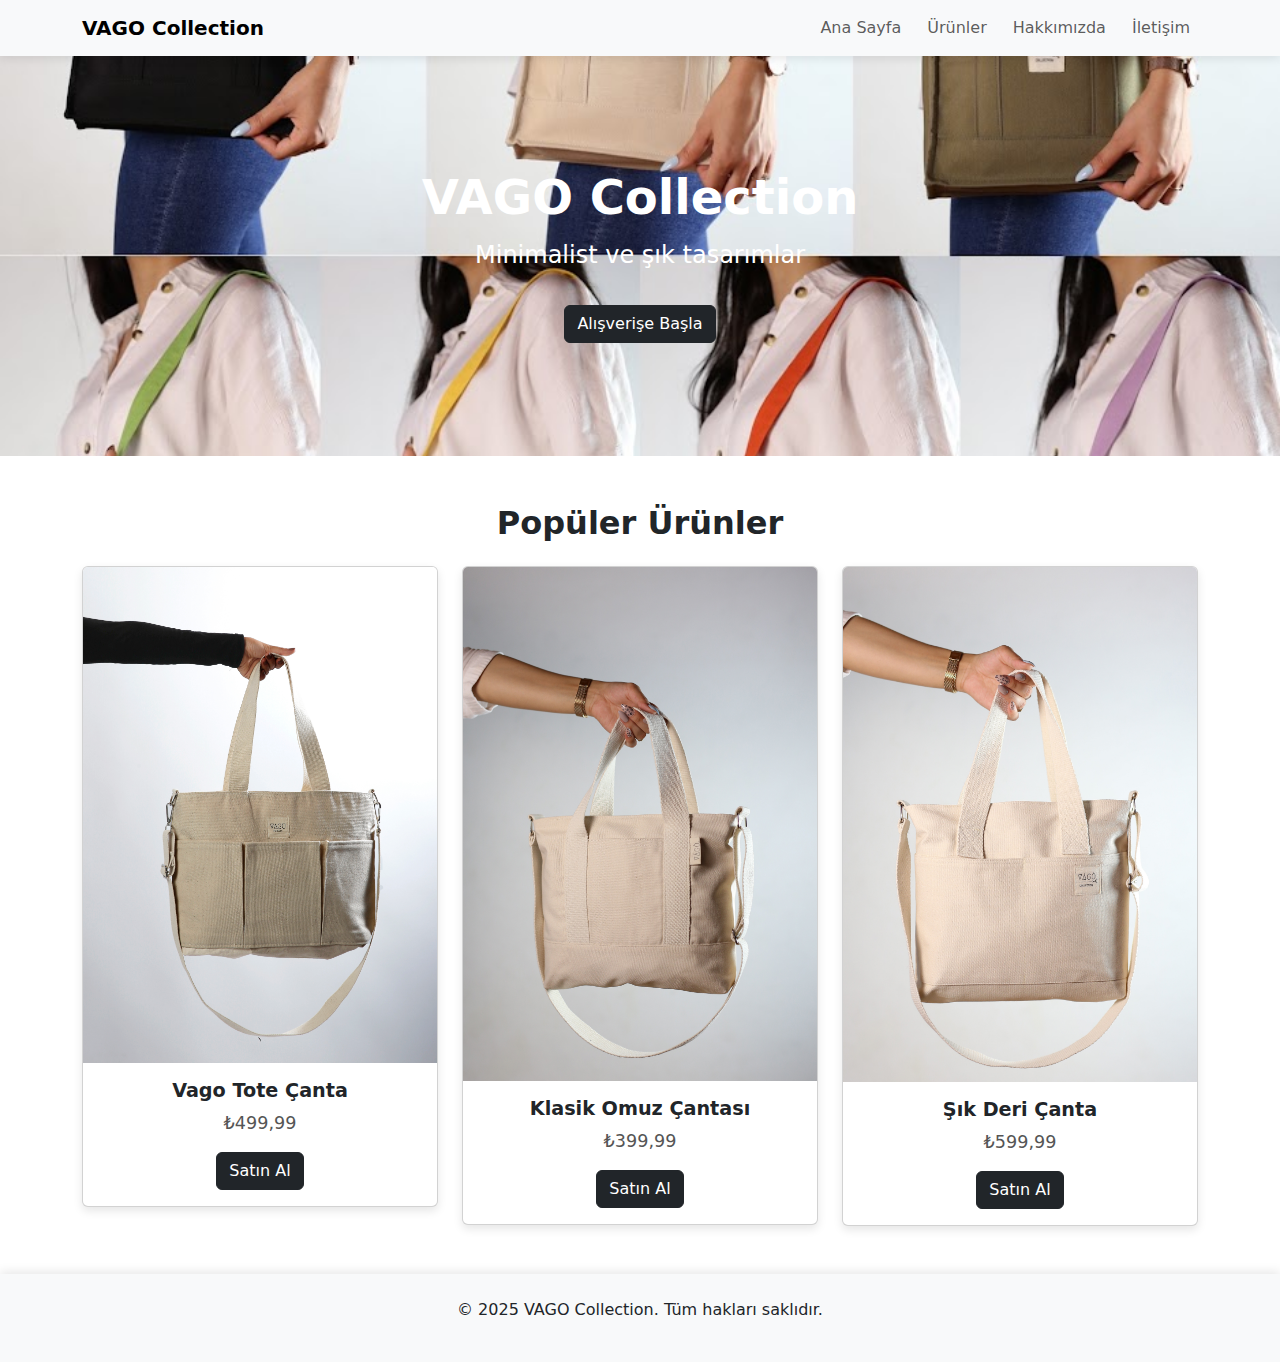
<file: E-Ticaret/wwwroot/Home2/index.html>
<!DOCTYPE html>
<html lang="tr">
<head>
    <meta charset="UTF-8">
    <meta name="viewport" content="width=device-width, initial-scale=1.0">
    <title>VAGO Collection</title>
    <link rel="stylesheet" href="css/styles.css">
    <link rel="stylesheet" href="https://cdn.jsdelivr.net/npm/bootstrap@5.3.0/dist/css/bootstrap.min.css">
</head>
<body>

    <!-- Navbar -->
    <nav class="navbar navbar-expand-lg navbar-light bg-light">
        <div class="container">
            <a class="navbar-brand" href="index.html">VAGO Collection</a>
            <button class="navbar-toggler" type="button" data-bs-toggle="collapse" data-bs-target="#navbarNav">
                <span class="navbar-toggler-icon"></span>
            </button>
            <div class="collapse navbar-collapse" id="navbarNav">
                <ul class="navbar-nav ms-auto">
                    <li class="nav-item"><a class="nav-link" href="index.html">Ana Sayfa</a></li>
                    <li class="nav-item"><a class="nav-link" href="products.html">Ürünler</a></li>
                    <li class="nav-item"><a class="nav-link" href="about.html">Hakkımızda</a></li>
                    <li class="nav-item"><a class="nav-link" href="contact.html">İletişim</a></li>
                </ul>
            </div>
        </div>
    </nav>

    <!-- Ana Banner -->
    <header class="banner">
        <div class="container text-center text-white">
            <h1>VAGO Collection</h1>
            <p>Minimalist ve şık tasarımlar</p>
            <a href="products.html" class="btn btn-dark mt-3">Alışverişe Başla</a>
        </div>
    </header>

    <!-- Ürünler -->
    <section class="products container mt-5">
        <h2 class="text-center mb-4">Popüler Ürünler</h2>
        <div class="row">
            <div class="col-md-4">
                <div class="card">
                    <img src="img/product-1.jpg" class="card-img-top" alt="Çanta 1">
                    <div class="card-body text-center">
                        <h5 class="card-title">Vago Tote Çanta</h5>
                        <p class="card-text">₺499,99</p>
                        <a href="products.html" class="btn btn-dark">Satın Al</a>
                    </div>
                </div>
            </div>
            <div class="col-md-4">
                <div class="card">
                    <img src="img/product-2.jpg" class="card-img-top" alt="Çanta 2">
                    <div class="card-body text-center">
                        <h5 class="card-title">Klasik Omuz Çantası</h5>
                        <p class="card-text">₺399,99</p>
                        <a href="products.html" class="btn btn-dark">Satın Al</a>
                    </div>
                </div>
            </div>
            <div class="col-md-4">
                <div class="card">
                    <img src="img/product-3.jpg" class="card-img-top" alt="Çanta 3">
                    <div class="card-body text-center">
                        <h5 class="card-title">Şık Deri Çanta</h5>
                        <p class="card-text">₺599,99</p>
                        <a href="products.html" class="btn btn-dark">Satın Al</a>
                    </div>
                </div>
            </div>
        </div>
    </section>

    <!-- Footer -->
    <footer class="text-center py-4 mt-5 bg-light">
        <p>&copy; 2025 VAGO Collection. Tüm hakları saklıdır.</p>
    </footer>

    <script src="https://cdn.jsdelivr.net/npm/bootstrap@5.3.0/dist/js/bootstrap.bundle.min.js"></script>
    <script src="js/script.js"></script>
</body>
</html>
</file>
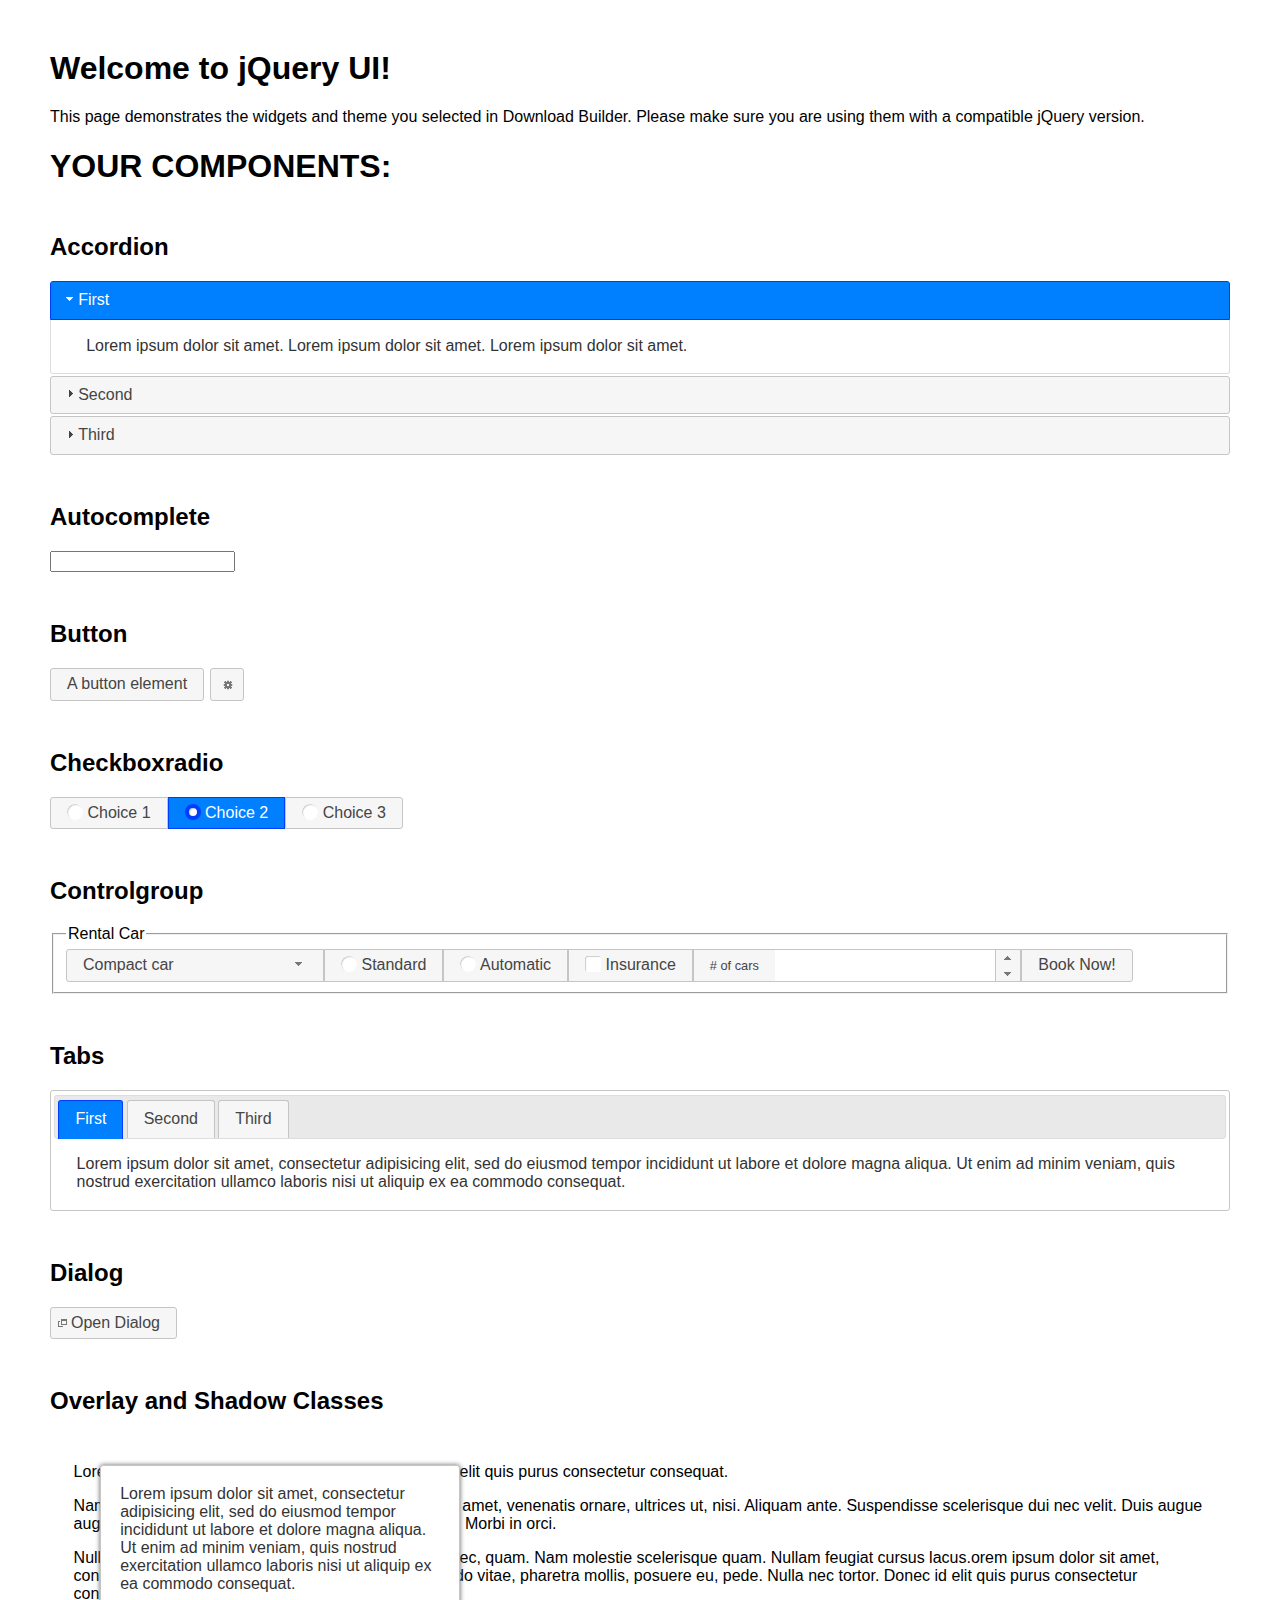
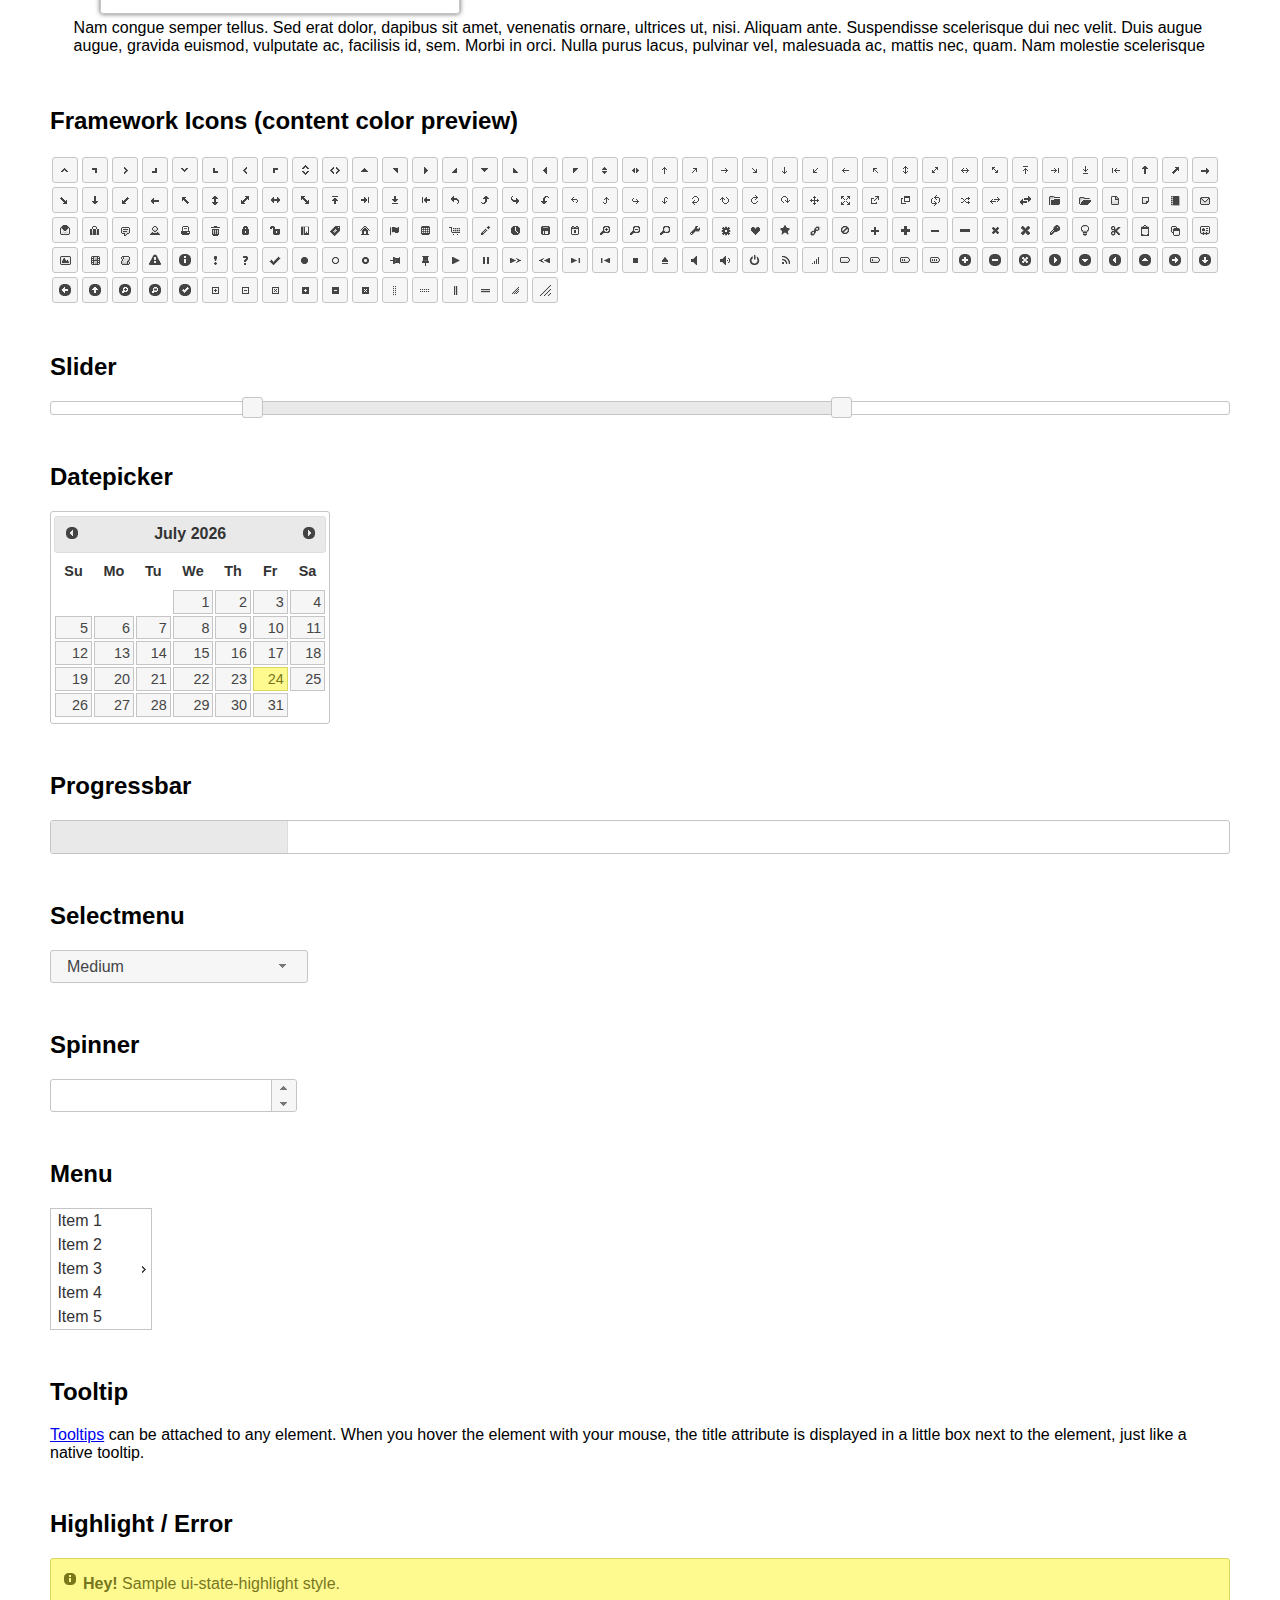
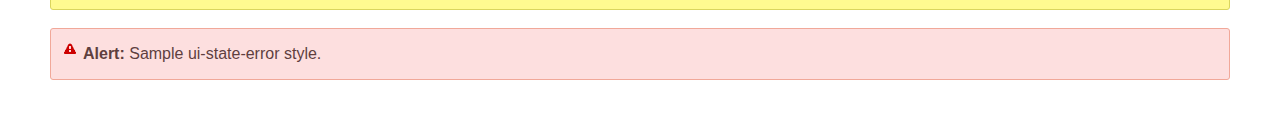
<file: E-Ticaret/wwwroot/Home/vendor/jqueryui/index.html>
<!doctype html>
<html lang="us">
<head>
	<meta charset="utf-8">
	<title>jQuery UI Example Page</title>
	<link href="jquery-ui.css" rel="stylesheet">
	<style>
	body{
		font-family: "Trebuchet MS", sans-serif;
		margin: 50px;
	}
	.demoHeaders {
		margin-top: 2em;
	}
	#dialog-link {
		padding: .4em 1em .4em 20px;
		text-decoration: none;
		position: relative;
	}
	#dialog-link span.ui-icon {
		margin: 0 5px 0 0;
		position: absolute;
		left: .2em;
		top: 50%;
		margin-top: -8px;
	}
	#icons {
		margin: 0;
		padding: 0;
	}
	#icons li {
		margin: 2px;
		position: relative;
		padding: 4px 0;
		cursor: pointer;
		float: left;
		list-style: none;
	}
	#icons span.ui-icon {
		float: left;
		margin: 0 4px;
	}
	.fakewindowcontain .ui-widget-overlay {
		position: absolute;
	}
	select {
		width: 200px;
	}
	</style>
</head>
<body>

<h1>Welcome to jQuery UI!</h1>

<div class="ui-widget">
	<p>This page demonstrates the widgets and theme you selected in Download Builder. Please make sure you are using them with a compatible jQuery version.</p>
</div>

<h1>YOUR COMPONENTS:</h1>


<!-- Accordion -->
<h2 class="demoHeaders">Accordion</h2>
<div id="accordion">
	<h3>First</h3>
	<div>Lorem ipsum dolor sit amet. Lorem ipsum dolor sit amet. Lorem ipsum dolor sit amet.</div>
	<h3>Second</h3>
	<div>Phasellus mattis tincidunt nibh.</div>
	<h3>Third</h3>
	<div>Nam dui erat, auctor a, dignissim quis.</div>
</div>



<!-- Autocomplete -->
<h2 class="demoHeaders">Autocomplete</h2>
<div>
	<input id="autocomplete" title="type &quot;a&quot;">
</div>



<!-- Button -->
<h2 class="demoHeaders">Button</h2>
<button id="button">A button element</button>
<button id="button-icon">An icon-only button</button>



<!-- Checkboxradio -->
<h2 class="demoHeaders">Checkboxradio</h2>
<form style="margin-top: 1em;">
	<div id="radioset">
		<input type="radio" id="radio1" name="radio"><label for="radio1">Choice 1</label>
		<input type="radio" id="radio2" name="radio" checked="checked"><label for="radio2">Choice 2</label>
		<input type="radio" id="radio3" name="radio"><label for="radio3">Choice 3</label>
	</div>
</form>



<!-- Controlgroup -->
<h2 class="demoHeaders">Controlgroup</h2>
<fieldset>
	<legend>Rental Car</legend>
	<div id="controlgroup">
		<select id="car-type">
			<option>Compact car</option>
			<option>Midsize car</option>
			<option>Full size car</option>
			<option>SUV</option>
			<option>Luxury</option>
			<option>Truck</option>
			<option>Van</option>
		</select>
		<label for="transmission-standard">Standard</label>
		<input type="radio" name="transmission" id="transmission-standard">
		<label for="transmission-automatic">Automatic</label>
		<input type="radio" name="transmission" id="transmission-automatic">
		<label for="insurance">Insurance</label>
		<input type="checkbox" name="insurance" id="insurance">
		<label for="horizontal-spinner" class="ui-controlgroup-label"># of cars</label>
		<input id="horizontal-spinner" class="ui-spinner-input">
		<button>Book Now!</button>
	</div>
</fieldset>



<!-- Tabs -->
<h2 class="demoHeaders">Tabs</h2>
<div id="tabs">
	<ul>
		<li><a href="#tabs-1">First</a></li>
		<li><a href="#tabs-2">Second</a></li>
		<li><a href="#tabs-3">Third</a></li>
	</ul>
	<div id="tabs-1">Lorem ipsum dolor sit amet, consectetur adipisicing elit, sed do eiusmod tempor incididunt ut labore et dolore magna aliqua. Ut enim ad minim veniam, quis nostrud exercitation ullamco laboris nisi ut aliquip ex ea commodo consequat.</div>
	<div id="tabs-2">Phasellus mattis tincidunt nibh. Cras orci urna, blandit id, pretium vel, aliquet ornare, felis. Maecenas scelerisque sem non nisl. Fusce sed lorem in enim dictum bibendum.</div>
	<div id="tabs-3">Nam dui erat, auctor a, dignissim quis, sollicitudin eu, felis. Pellentesque nisi urna, interdum eget, sagittis et, consequat vestibulum, lacus. Mauris porttitor ullamcorper augue.</div>
</div>



<h2 class="demoHeaders">Dialog</h2>
<p>
	<button id="dialog-link" class="ui-button ui-corner-all ui-widget">
		<span class="ui-icon ui-icon-newwin"></span>Open Dialog
	</button>
</p>

<h2 class="demoHeaders">Overlay and Shadow Classes</h2>
<div style="position: relative; width: 96%; height: 200px; padding:1% 2%; overflow:hidden;" class="fakewindowcontain">
	<p>Lorem ipsum dolor sit amet,  Nulla nec tortor. Donec id elit quis purus consectetur consequat. </p><p>Nam congue semper tellus. Sed erat dolor, dapibus sit amet, venenatis ornare, ultrices ut, nisi. Aliquam ante. Suspendisse scelerisque dui nec velit. Duis augue augue, gravida euismod, vulputate ac, facilisis id, sem. Morbi in orci. </p><p>Nulla purus lacus, pulvinar vel, malesuada ac, mattis nec, quam. Nam molestie scelerisque quam. Nullam feugiat cursus lacus.orem ipsum dolor sit amet, consectetur adipiscing elit. Donec libero risus, commodo vitae, pharetra mollis, posuere eu, pede. Nulla nec tortor. Donec id elit quis purus consectetur consequat. </p><p>Nam congue semper tellus. Sed erat dolor, dapibus sit amet, venenatis ornare, ultrices ut, nisi. Aliquam ante. Suspendisse scelerisque dui nec velit. Duis augue augue, gravida euismod, vulputate ac, facilisis id, sem. Morbi in orci. Nulla purus lacus, pulvinar vel, malesuada ac, mattis nec, quam. Nam molestie scelerisque quam. </p><p>Nullam feugiat cursus lacus.orem ipsum dolor sit amet, consectetur adipiscing elit. Donec libero risus, commodo vitae, pharetra mollis, posuere eu, pede. Nulla nec tortor. Donec id elit quis purus consectetur consequat. Nam congue semper tellus. Sed erat dolor, dapibus sit amet, venenatis ornare, ultrices ut, nisi. Aliquam ante. </p><p>Suspendisse scelerisque dui nec velit. Duis augue augue, gravida euismod, vulputate ac, facilisis id, sem. Morbi in orci. Nulla purus lacus, pulvinar vel, malesuada ac, mattis nec, quam. Nam molestie scelerisque quam. Nullam feugiat cursus lacus.orem ipsum dolor sit amet, consectetur adipiscing elit. Donec libero risus, commodo vitae, pharetra mollis, posuere eu, pede. Nulla nec tortor. Donec id elit quis purus consectetur consequat. Nam congue semper tellus. Sed erat dolor, dapibus sit amet, venenatis ornare, ultrices ut, nisi. </p>

	<!-- ui-dialog -->
	<div class="ui-widget-overlay ui-front"></div>
	<div style="position: absolute; width: 320px; left: 50px; top: 30px; padding: 1.2em" class="ui-widget ui-front ui-widget-content ui-corner-all ui-widget-shadow">
		Lorem ipsum dolor sit amet, consectetur adipisicing elit, sed do eiusmod tempor incididunt ut labore et dolore magna aliqua. Ut enim ad minim veniam, quis nostrud exercitation ullamco laboris nisi ut aliquip ex ea commodo consequat.
	</div>

</div>

<!-- ui-dialog -->
<div id="dialog" title="Dialog Title">
	<p>Lorem ipsum dolor sit amet, consectetur adipisicing elit, sed do eiusmod tempor incididunt ut labore et dolore magna aliqua. Ut enim ad minim veniam, quis nostrud exercitation ullamco laboris nisi ut aliquip ex ea commodo consequat.</p>
</div>



<h2 class="demoHeaders">Framework Icons (content color preview)</h2>
<ul id="icons" class="ui-widget ui-helper-clearfix">
	<li class="ui-state-default ui-corner-all" title=".ui-icon-caret-1-n"><span class="ui-icon ui-icon-caret-1-n"></span></li>
	<li class="ui-state-default ui-corner-all" title=".ui-icon-caret-1-ne"><span class="ui-icon ui-icon-caret-1-ne"></span></li>
	<li class="ui-state-default ui-corner-all" title=".ui-icon-caret-1-e"><span class="ui-icon ui-icon-caret-1-e"></span></li>
	<li class="ui-state-default ui-corner-all" title=".ui-icon-caret-1-se"><span class="ui-icon ui-icon-caret-1-se"></span></li>
	<li class="ui-state-default ui-corner-all" title=".ui-icon-caret-1-s"><span class="ui-icon ui-icon-caret-1-s"></span></li>
	<li class="ui-state-default ui-corner-all" title=".ui-icon-caret-1-sw"><span class="ui-icon ui-icon-caret-1-sw"></span></li>
	<li class="ui-state-default ui-corner-all" title=".ui-icon-caret-1-w"><span class="ui-icon ui-icon-caret-1-w"></span></li>
	<li class="ui-state-default ui-corner-all" title=".ui-icon-caret-1-nw"><span class="ui-icon ui-icon-caret-1-nw"></span></li>
	<li class="ui-state-default ui-corner-all" title=".ui-icon-caret-2-n-s"><span class="ui-icon ui-icon-caret-2-n-s"></span></li>
	<li class="ui-state-default ui-corner-all" title=".ui-icon-caret-2-e-w"><span class="ui-icon ui-icon-caret-2-e-w"></span></li>
	<li class="ui-state-default ui-corner-all" title=".ui-icon-triangle-1-n"><span class="ui-icon ui-icon-triangle-1-n"></span></li>
	<li class="ui-state-default ui-corner-all" title=".ui-icon-triangle-1-ne"><span class="ui-icon ui-icon-triangle-1-ne"></span></li>
	<li class="ui-state-default ui-corner-all" title=".ui-icon-triangle-1-e"><span class="ui-icon ui-icon-triangle-1-e"></span></li>
	<li class="ui-state-default ui-corner-all" title=".ui-icon-triangle-1-se"><span class="ui-icon ui-icon-triangle-1-se"></span></li>
	<li class="ui-state-default ui-corner-all" title=".ui-icon-triangle-1-s"><span class="ui-icon ui-icon-triangle-1-s"></span></li>
	<li class="ui-state-default ui-corner-all" title=".ui-icon-triangle-1-sw"><span class="ui-icon ui-icon-triangle-1-sw"></span></li>
	<li class="ui-state-default ui-corner-all" title=".ui-icon-triangle-1-w"><span class="ui-icon ui-icon-triangle-1-w"></span></li>
	<li class="ui-state-default ui-corner-all" title=".ui-icon-triangle-1-nw"><span class="ui-icon ui-icon-triangle-1-nw"></span></li>
	<li class="ui-state-default ui-corner-all" title=".ui-icon-triangle-2-n-s"><span class="ui-icon ui-icon-triangle-2-n-s"></span></li>
	<li class="ui-state-default ui-corner-all" title=".ui-icon-triangle-2-e-w"><span class="ui-icon ui-icon-triangle-2-e-w"></span></li>
	<li class="ui-state-default ui-corner-all" title=".ui-icon-arrow-1-n"><span class="ui-icon ui-icon-arrow-1-n"></span></li>
	<li class="ui-state-default ui-corner-all" title=".ui-icon-arrow-1-ne"><span class="ui-icon ui-icon-arrow-1-ne"></span></li>
	<li class="ui-state-default ui-corner-all" title=".ui-icon-arrow-1-e"><span class="ui-icon ui-icon-arrow-1-e"></span></li>
	<li class="ui-state-default ui-corner-all" title=".ui-icon-arrow-1-se"><span class="ui-icon ui-icon-arrow-1-se"></span></li>
	<li class="ui-state-default ui-corner-all" title=".ui-icon-arrow-1-s"><span class="ui-icon ui-icon-arrow-1-s"></span></li>
	<li class="ui-state-default ui-corner-all" title=".ui-icon-arrow-1-sw"><span class="ui-icon ui-icon-arrow-1-sw"></span></li>
	<li class="ui-state-default ui-corner-all" title=".ui-icon-arrow-1-w"><span class="ui-icon ui-icon-arrow-1-w"></span></li>
	<li class="ui-state-default ui-corner-all" title=".ui-icon-arrow-1-nw"><span class="ui-icon ui-icon-arrow-1-nw"></span></li>
	<li class="ui-state-default ui-corner-all" title=".ui-icon-arrow-2-n-s"><span class="ui-icon ui-icon-arrow-2-n-s"></span></li>
	<li class="ui-state-default ui-corner-all" title=".ui-icon-arrow-2-ne-sw"><span class="ui-icon ui-icon-arrow-2-ne-sw"></span></li>
	<li class="ui-state-default ui-corner-all" title=".ui-icon-arrow-2-e-w"><span class="ui-icon ui-icon-arrow-2-e-w"></span></li>
	<li class="ui-state-default ui-corner-all" title=".ui-icon-arrow-2-se-nw"><span class="ui-icon ui-icon-arrow-2-se-nw"></span></li>
	<li class="ui-state-default ui-corner-all" title=".ui-icon-arrowstop-1-n"><span class="ui-icon ui-icon-arrowstop-1-n"></span></li>
	<li class="ui-state-default ui-corner-all" title=".ui-icon-arrowstop-1-e"><span class="ui-icon ui-icon-arrowstop-1-e"></span></li>
	<li class="ui-state-default ui-corner-all" title=".ui-icon-arrowstop-1-s"><span class="ui-icon ui-icon-arrowstop-1-s"></span></li>
	<li class="ui-state-default ui-corner-all" title=".ui-icon-arrowstop-1-w"><span class="ui-icon ui-icon-arrowstop-1-w"></span></li>
	<li class="ui-state-default ui-corner-all" title=".ui-icon-arrowthick-1-n"><span class="ui-icon ui-icon-arrowthick-1-n"></span></li>
	<li class="ui-state-default ui-corner-all" title=".ui-icon-arrowthick-1-ne"><span class="ui-icon ui-icon-arrowthick-1-ne"></span></li>
	<li class="ui-state-default ui-corner-all" title=".ui-icon-arrowthick-1-e"><span class="ui-icon ui-icon-arrowthick-1-e"></span></li>
	<li class="ui-state-default ui-corner-all" title=".ui-icon-arrowthick-1-se"><span class="ui-icon ui-icon-arrowthick-1-se"></span></li>
	<li class="ui-state-default ui-corner-all" title=".ui-icon-arrowthick-1-s"><span class="ui-icon ui-icon-arrowthick-1-s"></span></li>
	<li class="ui-state-default ui-corner-all" title=".ui-icon-arrowthick-1-sw"><span class="ui-icon ui-icon-arrowthick-1-sw"></span></li>
	<li class="ui-state-default ui-corner-all" title=".ui-icon-arrowthick-1-w"><span class="ui-icon ui-icon-arrowthick-1-w"></span></li>
	<li class="ui-state-default ui-corner-all" title=".ui-icon-arrowthick-1-nw"><span class="ui-icon ui-icon-arrowthick-1-nw"></span></li>
	<li class="ui-state-default ui-corner-all" title=".ui-icon-arrowthick-2-n-s"><span class="ui-icon ui-icon-arrowthick-2-n-s"></span></li>
	<li class="ui-state-default ui-corner-all" title=".ui-icon-arrowthick-2-ne-sw"><span class="ui-icon ui-icon-arrowthick-2-ne-sw"></span></li>
	<li class="ui-state-default ui-corner-all" title=".ui-icon-arrowthick-2-e-w"><span class="ui-icon ui-icon-arrowthick-2-e-w"></span></li>
	<li class="ui-state-default ui-corner-all" title=".ui-icon-arrowthick-2-se-nw"><span class="ui-icon ui-icon-arrowthick-2-se-nw"></span></li>
	<li class="ui-state-default ui-corner-all" title=".ui-icon-arrowthickstop-1-n"><span class="ui-icon ui-icon-arrowthickstop-1-n"></span></li>
	<li class="ui-state-default ui-corner-all" title=".ui-icon-arrowthickstop-1-e"><span class="ui-icon ui-icon-arrowthickstop-1-e"></span></li>
	<li class="ui-state-default ui-corner-all" title=".ui-icon-arrowthickstop-1-s"><span class="ui-icon ui-icon-arrowthickstop-1-s"></span></li>
	<li class="ui-state-default ui-corner-all" title=".ui-icon-arrowthickstop-1-w"><span class="ui-icon ui-icon-arrowthickstop-1-w"></span></li>
	<li class="ui-state-default ui-corner-all" title=".ui-icon-arrowreturnthick-1-w"><span class="ui-icon ui-icon-arrowreturnthick-1-w"></span></li>
	<li class="ui-state-default ui-corner-all" title=".ui-icon-arrowreturnthick-1-n"><span class="ui-icon ui-icon-arrowreturnthick-1-n"></span></li>
	<li class="ui-state-default ui-corner-all" title=".ui-icon-arrowreturnthick-1-e"><span class="ui-icon ui-icon-arrowreturnthick-1-e"></span></li>
	<li class="ui-state-default ui-corner-all" title=".ui-icon-arrowreturnthick-1-s"><span class="ui-icon ui-icon-arrowreturnthick-1-s"></span></li>
	<li class="ui-state-default ui-corner-all" title=".ui-icon-arrowreturn-1-w"><span class="ui-icon ui-icon-arrowreturn-1-w"></span></li>
	<li class="ui-state-default ui-corner-all" title=".ui-icon-arrowreturn-1-n"><span class="ui-icon ui-icon-arrowreturn-1-n"></span></li>
	<li class="ui-state-default ui-corner-all" title=".ui-icon-arrowreturn-1-e"><span class="ui-icon ui-icon-arrowreturn-1-e"></span></li>
	<li class="ui-state-default ui-corner-all" title=".ui-icon-arrowreturn-1-s"><span class="ui-icon ui-icon-arrowreturn-1-s"></span></li>
	<li class="ui-state-default ui-corner-all" title=".ui-icon-arrowrefresh-1-w"><span class="ui-icon ui-icon-arrowrefresh-1-w"></span></li>
	<li class="ui-state-default ui-corner-all" title=".ui-icon-arrowrefresh-1-n"><span class="ui-icon ui-icon-arrowrefresh-1-n"></span></li>
	<li class="ui-state-default ui-corner-all" title=".ui-icon-arrowrefresh-1-e"><span class="ui-icon ui-icon-arrowrefresh-1-e"></span></li>
	<li class="ui-state-default ui-corner-all" title=".ui-icon-arrowrefresh-1-s"><span class="ui-icon ui-icon-arrowrefresh-1-s"></span></li>
	<li class="ui-state-default ui-corner-all" title=".ui-icon-arrow-4"><span class="ui-icon ui-icon-arrow-4"></span></li>
	<li class="ui-state-default ui-corner-all" title=".ui-icon-arrow-4-diag"><span class="ui-icon ui-icon-arrow-4-diag"></span></li>
	<li class="ui-state-default ui-corner-all" title=".ui-icon-extlink"><span class="ui-icon ui-icon-extlink"></span></li>
	<li class="ui-state-default ui-corner-all" title=".ui-icon-newwin"><span class="ui-icon ui-icon-newwin"></span></li>
	<li class="ui-state-default ui-corner-all" title=".ui-icon-refresh"><span class="ui-icon ui-icon-refresh"></span></li>
	<li class="ui-state-default ui-corner-all" title=".ui-icon-shuffle"><span class="ui-icon ui-icon-shuffle"></span></li>
	<li class="ui-state-default ui-corner-all" title=".ui-icon-transfer-e-w"><span class="ui-icon ui-icon-transfer-e-w"></span></li>
	<li class="ui-state-default ui-corner-all" title=".ui-icon-transferthick-e-w"><span class="ui-icon ui-icon-transferthick-e-w"></span></li>
	<li class="ui-state-default ui-corner-all" title=".ui-icon-folder-collapsed"><span class="ui-icon ui-icon-folder-collapsed"></span></li>
	<li class="ui-state-default ui-corner-all" title=".ui-icon-folder-open"><span class="ui-icon ui-icon-folder-open"></span></li>
	<li class="ui-state-default ui-corner-all" title=".ui-icon-document"><span class="ui-icon ui-icon-document"></span></li>
	<li class="ui-state-default ui-corner-all" title=".ui-icon-document-b"><span class="ui-icon ui-icon-document-b"></span></li>
	<li class="ui-state-default ui-corner-all" title=".ui-icon-note"><span class="ui-icon ui-icon-note"></span></li>
	<li class="ui-state-default ui-corner-all" title=".ui-icon-mail-closed"><span class="ui-icon ui-icon-mail-closed"></span></li>
	<li class="ui-state-default ui-corner-all" title=".ui-icon-mail-open"><span class="ui-icon ui-icon-mail-open"></span></li>
	<li class="ui-state-default ui-corner-all" title=".ui-icon-suitcase"><span class="ui-icon ui-icon-suitcase"></span></li>
	<li class="ui-state-default ui-corner-all" title=".ui-icon-comment"><span class="ui-icon ui-icon-comment"></span></li>
	<li class="ui-state-default ui-corner-all" title=".ui-icon-person"><span class="ui-icon ui-icon-person"></span></li>
	<li class="ui-state-default ui-corner-all" title=".ui-icon-print"><span class="ui-icon ui-icon-print"></span></li>
	<li class="ui-state-default ui-corner-all" title=".ui-icon-trash"><span class="ui-icon ui-icon-trash"></span></li>
	<li class="ui-state-default ui-corner-all" title=".ui-icon-locked"><span class="ui-icon ui-icon-locked"></span></li>
	<li class="ui-state-default ui-corner-all" title=".ui-icon-unlocked"><span class="ui-icon ui-icon-unlocked"></span></li>
	<li class="ui-state-default ui-corner-all" title=".ui-icon-bookmark"><span class="ui-icon ui-icon-bookmark"></span></li>
	<li class="ui-state-default ui-corner-all" title=".ui-icon-tag"><span class="ui-icon ui-icon-tag"></span></li>
	<li class="ui-state-default ui-corner-all" title=".ui-icon-home"><span class="ui-icon ui-icon-home"></span></li>
	<li class="ui-state-default ui-corner-all" title=".ui-icon-flag"><span class="ui-icon ui-icon-flag"></span></li>
	<li class="ui-state-default ui-corner-all" title=".ui-icon-calculator"><span class="ui-icon ui-icon-calculator"></span></li>
	<li class="ui-state-default ui-corner-all" title=".ui-icon-cart"><span class="ui-icon ui-icon-cart"></span></li>
	<li class="ui-state-default ui-corner-all" title=".ui-icon-pencil"><span class="ui-icon ui-icon-pencil"></span></li>
	<li class="ui-state-default ui-corner-all" title=".ui-icon-clock"><span class="ui-icon ui-icon-clock"></span></li>
	<li class="ui-state-default ui-corner-all" title=".ui-icon-disk"><span class="ui-icon ui-icon-disk"></span></li>
	<li class="ui-state-default ui-corner-all" title=".ui-icon-calendar"><span class="ui-icon ui-icon-calendar"></span></li>
	<li class="ui-state-default ui-corner-all" title=".ui-icon-zoomin"><span class="ui-icon ui-icon-zoomin"></span></li>
	<li class="ui-state-default ui-corner-all" title=".ui-icon-zoomout"><span class="ui-icon ui-icon-zoomout"></span></li>
	<li class="ui-state-default ui-corner-all" title=".ui-icon-search"><span class="ui-icon ui-icon-search"></span></li>
	<li class="ui-state-default ui-corner-all" title=".ui-icon-wrench"><span class="ui-icon ui-icon-wrench"></span></li>
	<li class="ui-state-default ui-corner-all" title=".ui-icon-gear"><span class="ui-icon ui-icon-gear"></span></li>
	<li class="ui-state-default ui-corner-all" title=".ui-icon-heart"><span class="ui-icon ui-icon-heart"></span></li>
	<li class="ui-state-default ui-corner-all" title=".ui-icon-star"><span class="ui-icon ui-icon-star"></span></li>
	<li class="ui-state-default ui-corner-all" title=".ui-icon-link"><span class="ui-icon ui-icon-link"></span></li>
	<li class="ui-state-default ui-corner-all" title=".ui-icon-cancel"><span class="ui-icon ui-icon-cancel"></span></li>
	<li class="ui-state-default ui-corner-all" title=".ui-icon-plus"><span class="ui-icon ui-icon-plus"></span></li>
	<li class="ui-state-default ui-corner-all" title=".ui-icon-plusthick"><span class="ui-icon ui-icon-plusthick"></span></li>
	<li class="ui-state-default ui-corner-all" title=".ui-icon-minus"><span class="ui-icon ui-icon-minus"></span></li>
	<li class="ui-state-default ui-corner-all" title=".ui-icon-minusthick"><span class="ui-icon ui-icon-minusthick"></span></li>
	<li class="ui-state-default ui-corner-all" title=".ui-icon-close"><span class="ui-icon ui-icon-close"></span></li>
	<li class="ui-state-default ui-corner-all" title=".ui-icon-closethick"><span class="ui-icon ui-icon-closethick"></span></li>
	<li class="ui-state-default ui-corner-all" title=".ui-icon-key"><span class="ui-icon ui-icon-key"></span></li>
	<li class="ui-state-default ui-corner-all" title=".ui-icon-lightbulb"><span class="ui-icon ui-icon-lightbulb"></span></li>
	<li class="ui-state-default ui-corner-all" title=".ui-icon-scissors"><span class="ui-icon ui-icon-scissors"></span></li>
	<li class="ui-state-default ui-corner-all" title=".ui-icon-clipboard"><span class="ui-icon ui-icon-clipboard"></span></li>
	<li class="ui-state-default ui-corner-all" title=".ui-icon-copy"><span class="ui-icon ui-icon-copy"></span></li>
	<li class="ui-state-default ui-corner-all" title=".ui-icon-contact"><span class="ui-icon ui-icon-contact"></span></li>
	<li class="ui-state-default ui-corner-all" title=".ui-icon-image"><span class="ui-icon ui-icon-image"></span></li>
	<li class="ui-state-default ui-corner-all" title=".ui-icon-video"><span class="ui-icon ui-icon-video"></span></li>
	<li class="ui-state-default ui-corner-all" title=".ui-icon-script"><span class="ui-icon ui-icon-script"></span></li>
	<li class="ui-state-default ui-corner-all" title=".ui-icon-alert"><span class="ui-icon ui-icon-alert"></span></li>
	<li class="ui-state-default ui-corner-all" title=".ui-icon-info"><span class="ui-icon ui-icon-info"></span></li>
	<li class="ui-state-default ui-corner-all" title=".ui-icon-notice"><span class="ui-icon ui-icon-notice"></span></li>
	<li class="ui-state-default ui-corner-all" title=".ui-icon-help"><span class="ui-icon ui-icon-help"></span></li>
	<li class="ui-state-default ui-corner-all" title=".ui-icon-check"><span class="ui-icon ui-icon-check"></span></li>
	<li class="ui-state-default ui-corner-all" title=".ui-icon-bullet"><span class="ui-icon ui-icon-bullet"></span></li>
	<li class="ui-state-default ui-corner-all" title=".ui-icon-radio-off"><span class="ui-icon ui-icon-radio-off"></span></li>
	<li class="ui-state-default ui-corner-all" title=".ui-icon-radio-on"><span class="ui-icon ui-icon-radio-on"></span></li>
	<li class="ui-state-default ui-corner-all" title=".ui-icon-pin-w"><span class="ui-icon ui-icon-pin-w"></span></li>
	<li class="ui-state-default ui-corner-all" title=".ui-icon-pin-s"><span class="ui-icon ui-icon-pin-s"></span></li>
	<li class="ui-state-default ui-corner-all" title=".ui-icon-play"><span class="ui-icon ui-icon-play"></span></li>
	<li class="ui-state-default ui-corner-all" title=".ui-icon-pause"><span class="ui-icon ui-icon-pause"></span></li>
	<li class="ui-state-default ui-corner-all" title=".ui-icon-seek-next"><span class="ui-icon ui-icon-seek-next"></span></li>
	<li class="ui-state-default ui-corner-all" title=".ui-icon-seek-prev"><span class="ui-icon ui-icon-seek-prev"></span></li>
	<li class="ui-state-default ui-corner-all" title=".ui-icon-seek-end"><span class="ui-icon ui-icon-seek-end"></span></li>
	<li class="ui-state-default ui-corner-all" title=".ui-icon-seek-first"><span class="ui-icon ui-icon-seek-first"></span></li>
	<li class="ui-state-default ui-corner-all" title=".ui-icon-stop"><span class="ui-icon ui-icon-stop"></span></li>
	<li class="ui-state-default ui-corner-all" title=".ui-icon-eject"><span class="ui-icon ui-icon-eject"></span></li>
	<li class="ui-state-default ui-corner-all" title=".ui-icon-volume-off"><span class="ui-icon ui-icon-volume-off"></span></li>
	<li class="ui-state-default ui-corner-all" title=".ui-icon-volume-on"><span class="ui-icon ui-icon-volume-on"></span></li>
	<li class="ui-state-default ui-corner-all" title=".ui-icon-power"><span class="ui-icon ui-icon-power"></span></li>
	<li class="ui-state-default ui-corner-all" title=".ui-icon-signal-diag"><span class="ui-icon ui-icon-signal-diag"></span></li>
	<li class="ui-state-default ui-corner-all" title=".ui-icon-signal"><span class="ui-icon ui-icon-signal"></span></li>
	<li class="ui-state-default ui-corner-all" title=".ui-icon-battery-0"><span class="ui-icon ui-icon-battery-0"></span></li>
	<li class="ui-state-default ui-corner-all" title=".ui-icon-battery-1"><span class="ui-icon ui-icon-battery-1"></span></li>
	<li class="ui-state-default ui-corner-all" title=".ui-icon-battery-2"><span class="ui-icon ui-icon-battery-2"></span></li>
	<li class="ui-state-default ui-corner-all" title=".ui-icon-battery-3"><span class="ui-icon ui-icon-battery-3"></span></li>
	<li class="ui-state-default ui-corner-all" title=".ui-icon-circle-plus"><span class="ui-icon ui-icon-circle-plus"></span></li>
	<li class="ui-state-default ui-corner-all" title=".ui-icon-circle-minus"><span class="ui-icon ui-icon-circle-minus"></span></li>
	<li class="ui-state-default ui-corner-all" title=".ui-icon-circle-close"><span class="ui-icon ui-icon-circle-close"></span></li>
	<li class="ui-state-default ui-corner-all" title=".ui-icon-circle-triangle-e"><span class="ui-icon ui-icon-circle-triangle-e"></span></li>
	<li class="ui-state-default ui-corner-all" title=".ui-icon-circle-triangle-s"><span class="ui-icon ui-icon-circle-triangle-s"></span></li>
	<li class="ui-state-default ui-corner-all" title=".ui-icon-circle-triangle-w"><span class="ui-icon ui-icon-circle-triangle-w"></span></li>
	<li class="ui-state-default ui-corner-all" title=".ui-icon-circle-triangle-n"><span class="ui-icon ui-icon-circle-triangle-n"></span></li>
	<li class="ui-state-default ui-corner-all" title=".ui-icon-circle-arrow-e"><span class="ui-icon ui-icon-circle-arrow-e"></span></li>
	<li class="ui-state-default ui-corner-all" title=".ui-icon-circle-arrow-s"><span class="ui-icon ui-icon-circle-arrow-s"></span></li>
	<li class="ui-state-default ui-corner-all" title=".ui-icon-circle-arrow-w"><span class="ui-icon ui-icon-circle-arrow-w"></span></li>
	<li class="ui-state-default ui-corner-all" title=".ui-icon-circle-arrow-n"><span class="ui-icon ui-icon-circle-arrow-n"></span></li>
	<li class="ui-state-default ui-corner-all" title=".ui-icon-circle-zoomin"><span class="ui-icon ui-icon-circle-zoomin"></span></li>
	<li class="ui-state-default ui-corner-all" title=".ui-icon-circle-zoomout"><span class="ui-icon ui-icon-circle-zoomout"></span></li>
	<li class="ui-state-default ui-corner-all" title=".ui-icon-circle-check"><span class="ui-icon ui-icon-circle-check"></span></li>
	<li class="ui-state-default ui-corner-all" title=".ui-icon-circlesmall-plus"><span class="ui-icon ui-icon-circlesmall-plus"></span></li>
	<li class="ui-state-default ui-corner-all" title=".ui-icon-circlesmall-minus"><span class="ui-icon ui-icon-circlesmall-minus"></span></li>
	<li class="ui-state-default ui-corner-all" title=".ui-icon-circlesmall-close"><span class="ui-icon ui-icon-circlesmall-close"></span></li>
	<li class="ui-state-default ui-corner-all" title=".ui-icon-squaresmall-plus"><span class="ui-icon ui-icon-squaresmall-plus"></span></li>
	<li class="ui-state-default ui-corner-all" title=".ui-icon-squaresmall-minus"><span class="ui-icon ui-icon-squaresmall-minus"></span></li>
	<li class="ui-state-default ui-corner-all" title=".ui-icon-squaresmall-close"><span class="ui-icon ui-icon-squaresmall-close"></span></li>
	<li class="ui-state-default ui-corner-all" title=".ui-icon-grip-dotted-vertical"><span class="ui-icon ui-icon-grip-dotted-vertical"></span></li>
	<li class="ui-state-default ui-corner-all" title=".ui-icon-grip-dotted-horizontal"><span class="ui-icon ui-icon-grip-dotted-horizontal"></span></li>
	<li class="ui-state-default ui-corner-all" title=".ui-icon-grip-solid-vertical"><span class="ui-icon ui-icon-grip-solid-vertical"></span></li>
	<li class="ui-state-default ui-corner-all" title=".ui-icon-grip-solid-horizontal"><span class="ui-icon ui-icon-grip-solid-horizontal"></span></li>
	<li class="ui-state-default ui-corner-all" title=".ui-icon-gripsmall-diagonal-se"><span class="ui-icon ui-icon-gripsmall-diagonal-se"></span></li>
	<li class="ui-state-default ui-corner-all" title=".ui-icon-grip-diagonal-se"><span class="ui-icon ui-icon-grip-diagonal-se"></span></li>
</ul>


<!-- Slider -->
<h2 class="demoHeaders">Slider</h2>
<div id="slider"></div>



<!-- Datepicker -->
<h2 class="demoHeaders">Datepicker</h2>
<div id="datepicker"></div>



<!-- Progressbar -->
<h2 class="demoHeaders">Progressbar</h2>
<div id="progressbar"></div>



<!-- Progressbar -->
<h2 class="demoHeaders">Selectmenu</h2>
<select id="selectmenu">
	<option>Slower</option>
	<option>Slow</option>
	<option selected="selected">Medium</option>
	<option>Fast</option>
	<option>Faster</option>
</select>



<!-- Spinner -->
<h2 class="demoHeaders">Spinner</h2>
<input id="spinner">



<!-- Menu -->
<h2 class="demoHeaders">Menu</h2>
<ul style="width:100px;" id="menu">
	<li><div>Item 1</div></li>
	<li><div>Item 2</div></li>
	<li><div>Item 3</div>
		<ul>
			<li><div>Item 3-1</div></li>
			<li><div>Item 3-2</div></li>
			<li><div>Item 3-3</div></li>
			<li><div>Item 3-4</div></li>
			<li><div>Item 3-5</div></li>
		</ul>
	</li>
	<li><div>Item 4</div></li>
	<li><div>Item 5</div></li>
</ul>



<!-- Tooltip -->
<h2 class="demoHeaders">Tooltip</h2>
<p id="tooltip">
	<a href="#" title="That&apos;s what this widget is">Tooltips</a> can be attached to any element. When you hover
the element with your mouse, the title attribute is displayed in a little box next to the element, just like a native tooltip.
</p>


<!-- Highlight / Error -->
<h2 class="demoHeaders">Highlight / Error</h2>
<div class="ui-widget">
	<div class="ui-state-highlight ui-corner-all" style="margin-top: 20px; padding: 0 .7em;">
		<p><span class="ui-icon ui-icon-info" style="float: left; margin-right: .3em;"></span>
		<strong>Hey!</strong> Sample ui-state-highlight style.</p>
	</div>
</div>
<br>
<div class="ui-widget">
	<div class="ui-state-error ui-corner-all" style="padding: 0 .7em;">
		<p><span class="ui-icon ui-icon-alert" style="float: left; margin-right: .3em;"></span>
		<strong>Alert:</strong> Sample ui-state-error style.</p>
	</div>
</div>

<script src="external/jquery/jquery.js"></script>
<script src="jquery-ui.js"></script>
<script>

$( "#accordion" ).accordion();



var availableTags = [
	"ActionScript",
	"AppleScript",
	"Asp",
	"BASIC",
	"C",
	"C++",
	"Clojure",
	"COBOL",
	"ColdFusion",
	"Erlang",
	"Fortran",
	"Groovy",
	"Haskell",
	"Java",
	"JavaScript",
	"Lisp",
	"Perl",
	"PHP",
	"Python",
	"Ruby",
	"Scala",
	"Scheme"
];
$( "#autocomplete" ).autocomplete({
	source: availableTags
});



$( "#button" ).button();
$( "#button-icon" ).button({
	icon: "ui-icon-gear",
	showLabel: false
});



$( "#radioset" ).buttonset();



$( "#controlgroup" ).controlgroup();



$( "#tabs" ).tabs();



$( "#dialog" ).dialog({
	autoOpen: false,
	width: 400,
	buttons: [
		{
			text: "Ok",
			click: function() {
				$( this ).dialog( "close" );
			}
		},
		{
			text: "Cancel",
			click: function() {
				$( this ).dialog( "close" );
			}
		}
	]
});

// Link to open the dialog
$( "#dialog-link" ).click(function( event ) {
	$( "#dialog" ).dialog( "open" );
	event.preventDefault();
});



$( "#datepicker" ).datepicker({
	inline: true
});



$( "#slider" ).slider({
	range: true,
	values: [ 17, 67 ]
});



$( "#progressbar" ).progressbar({
	value: 20
});



$( "#spinner" ).spinner();



$( "#menu" ).menu();



$( "#tooltip" ).tooltip();



$( "#selectmenu" ).selectmenu();


// Hover states on the static widgets
$( "#dialog-link, #icons li" ).hover(
	function() {
		$( this ).addClass( "ui-state-hover" );
	},
	function() {
		$( this ).removeClass( "ui-state-hover" );
	}
);
</script>
</body>
</html>
</file>
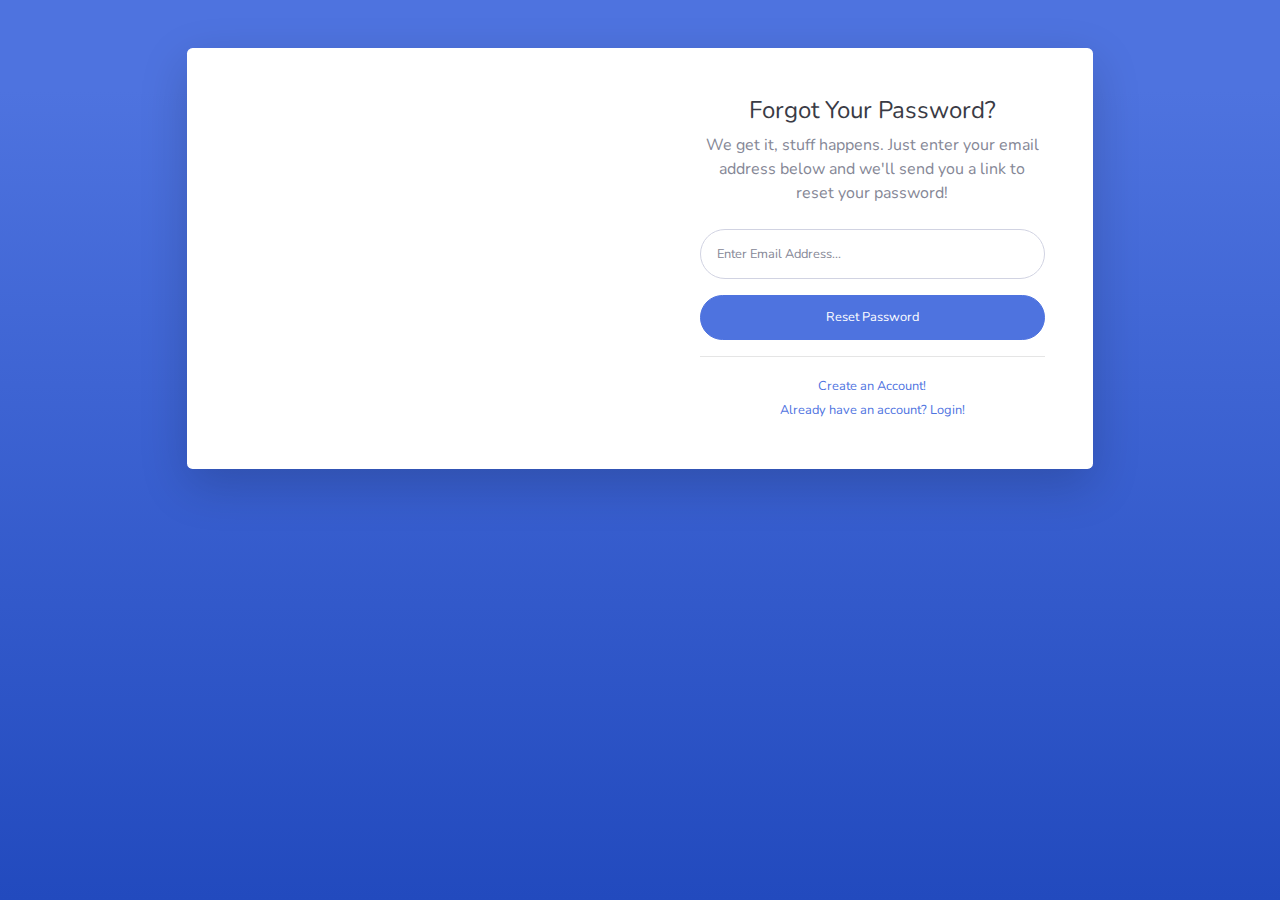
<file: E-Ticaret/wwwroot/Admin/forgot-password.html>
<!DOCTYPE html>
<html lang="en">

<head>

    <meta charset="utf-8">
    <meta http-equiv="X-UA-Compatible" content="IE=edge">
    <meta name="viewport" content="width=device-width, initial-scale=1, shrink-to-fit=no">
    <meta name="description" content="">
    <meta name="author" content="">

    <title>SB Admin 2 - Forgot Password</title>

    <!-- Custom fonts for this template-->
    <link href="vendor/fontawesome-free/css/all.min.css" rel="stylesheet" type="text/css">
    <link
        href="https://fonts.googleapis.com/css?family=Nunito:200,200i,300,300i,400,400i,600,600i,700,700i,800,800i,900,900i"
        rel="stylesheet">

    <!-- Custom styles for this template-->
    <link href="css/sb-admin-2.min.css" rel="stylesheet">

</head>

<body class="bg-gradient-primary">

    <div class="container">

        <!-- Outer Row -->
        <div class="row justify-content-center">

            <div class="col-xl-10 col-lg-12 col-md-9">

                <div class="card o-hidden border-0 shadow-lg my-5">
                    <div class="card-body p-0">
                        <!-- Nested Row within Card Body -->
                        <div class="row">
                            <div class="col-lg-6 d-none d-lg-block bg-password-image"></div>
                            <div class="col-lg-6">
                                <div class="p-5">
                                    <div class="text-center">
                                        <h1 class="h4 text-gray-900 mb-2">Forgot Your Password?</h1>
                                        <p class="mb-4">We get it, stuff happens. Just enter your email address below
                                            and we'll send you a link to reset your password!</p>
                                    </div>
                                    <form class="user">
                                        <div class="form-group">
                                            <input type="email" class="form-control form-control-user"
                                                id="exampleInputEmail" aria-describedby="emailHelp"
                                                placeholder="Enter Email Address...">
                                        </div>
                                        <a href="login.html" class="btn btn-primary btn-user btn-block">
                                            Reset Password
                                        </a>
                                    </form>
                                    <hr>
                                    <div class="text-center">
                                        <a class="small" href="register.html">Create an Account!</a>
                                    </div>
                                    <div class="text-center">
                                        <a class="small" href="login.html">Already have an account? Login!</a>
                                    </div>
                                </div>
                            </div>
                        </div>
                    </div>
                </div>

            </div>

        </div>

    </div>

    <!-- Bootstrap core JavaScript-->
    <script src="vendor/jquery/jquery.min.js"></script>
    <script src="vendor/bootstrap/js/bootstrap.bundle.min.js"></script>

    <!-- Core plugin JavaScript-->
    <script src="vendor/jquery-easing/jquery.easing.min.js"></script>

    <!-- Custom scripts for all pages-->
    <script src="js/sb-admin-2.min.js"></script>

</body>

</html>
</file>
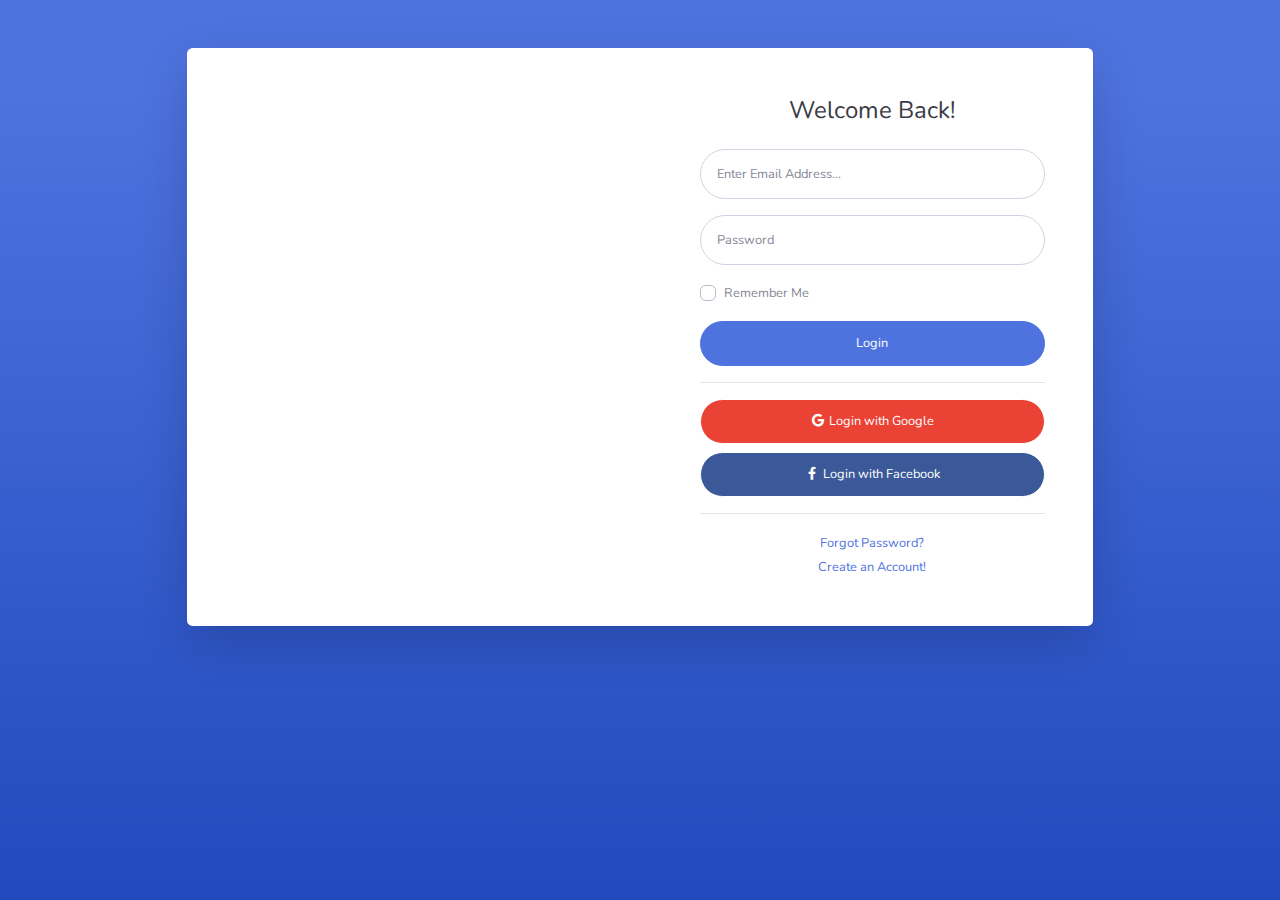
<file: E-Ticaret/wwwroot/Admin/login.html>
<!DOCTYPE html>
<html lang="en">

<head>

    <meta charset="utf-8">
    <meta http-equiv="X-UA-Compatible" content="IE=edge">
    <meta name="viewport" content="width=device-width, initial-scale=1, shrink-to-fit=no">
    <meta name="description" content="">
    <meta name="author" content="">

    <title>SB Admin 2 - Login</title>

    <!-- Custom fonts for this template-->
    <link href="vendor/fontawesome-free/css/all.min.css" rel="stylesheet" type="text/css">
    <link
        href="https://fonts.googleapis.com/css?family=Nunito:200,200i,300,300i,400,400i,600,600i,700,700i,800,800i,900,900i"
        rel="stylesheet">

    <!-- Custom styles for this template-->
    <link href="css/sb-admin-2.min.css" rel="stylesheet">

</head>

<body class="bg-gradient-primary">

    <div class="container">

        <!-- Outer Row -->
        <div class="row justify-content-center">

            <div class="col-xl-10 col-lg-12 col-md-9">

                <div class="card o-hidden border-0 shadow-lg my-5">
                    <div class="card-body p-0">
                        <!-- Nested Row within Card Body -->
                        <div class="row">
                            <div class="col-lg-6 d-none d-lg-block bg-login-image"></div>
                            <div class="col-lg-6">
                                <div class="p-5">
                                    <div class="text-center">
                                        <h1 class="h4 text-gray-900 mb-4">Welcome Back!</h1>
                                    </div>
                                    <form class="user">
                                        <div class="form-group">
                                            <input type="email" class="form-control form-control-user"
                                                id="exampleInputEmail" aria-describedby="emailHelp"
                                                placeholder="Enter Email Address...">
                                        </div>
                                        <div class="form-group">
                                            <input type="password" class="form-control form-control-user"
                                                id="exampleInputPassword" placeholder="Password">
                                        </div>
                                        <div class="form-group">
                                            <div class="custom-control custom-checkbox small">
                                                <input type="checkbox" class="custom-control-input" id="customCheck">
                                                <label class="custom-control-label" for="customCheck">Remember
                                                    Me</label>
                                            </div>
                                        </div>
                                        <a href="index.html" class="btn btn-primary btn-user btn-block">
                                            Login
                                        </a>
                                        <hr>
                                        <a href="index.html" class="btn btn-google btn-user btn-block">
                                            <i class="fab fa-google fa-fw"></i> Login with Google
                                        </a>
                                        <a href="index.html" class="btn btn-facebook btn-user btn-block">
                                            <i class="fab fa-facebook-f fa-fw"></i> Login with Facebook
                                        </a>
                                    </form>
                                    <hr>
                                    <div class="text-center">
                                        <a class="small" href="forgot-password.html">Forgot Password?</a>
                                    </div>
                                    <div class="text-center">
                                        <a class="small" href="register.html">Create an Account!</a>
                                    </div>
                                </div>
                            </div>
                        </div>
                    </div>
                </div>

            </div>

        </div>

    </div>

    <!-- Bootstrap core JavaScript-->
    <script src="vendor/jquery/jquery.min.js"></script>
    <script src="vendor/bootstrap/js/bootstrap.bundle.min.js"></script>

    <!-- Core plugin JavaScript-->
    <script src="vendor/jquery-easing/jquery.easing.min.js"></script>

    <!-- Custom scripts for all pages-->
    <script src="js/sb-admin-2.min.js"></script>

</body>

</html>
</file>
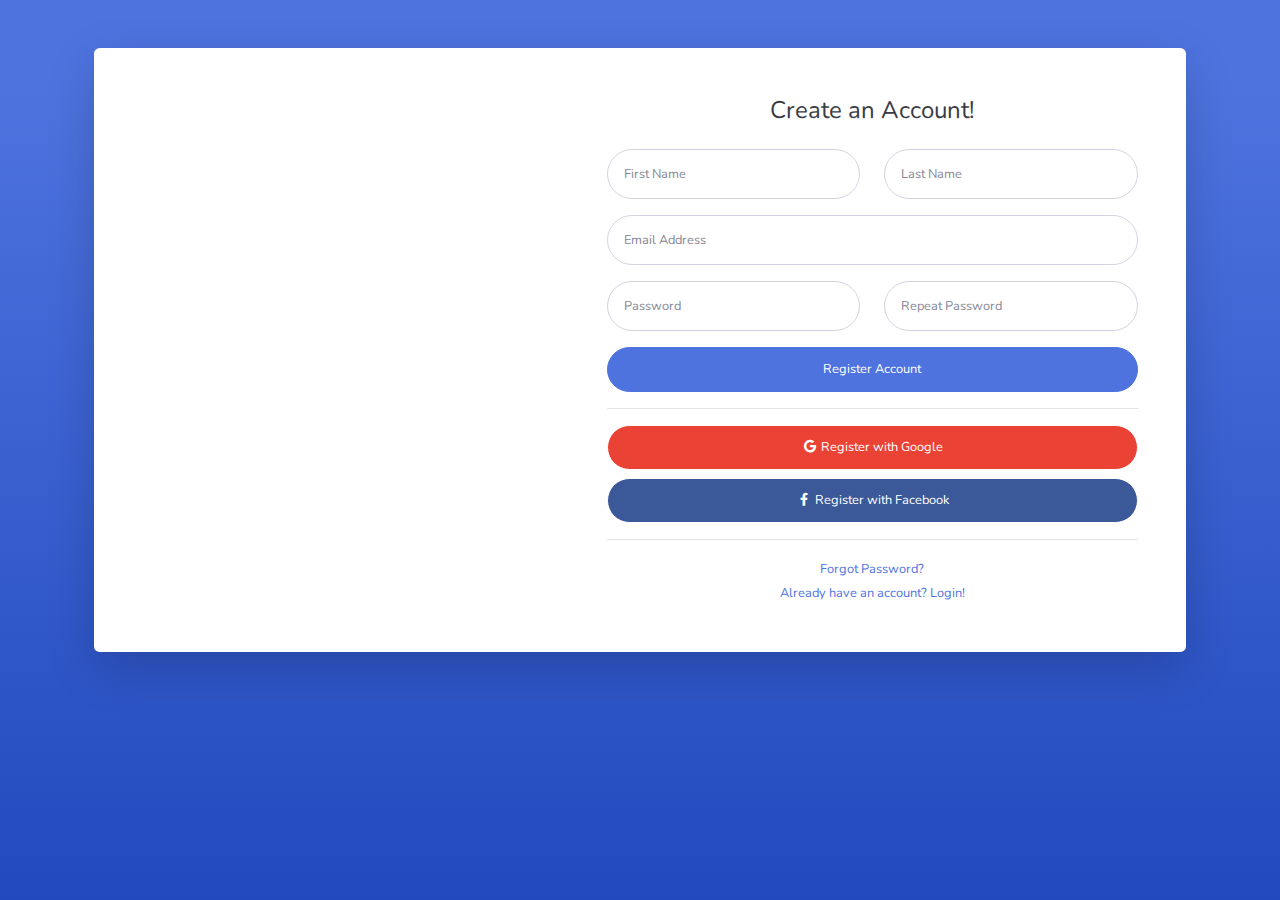
<file: E-Ticaret/wwwroot/Admin/register.html>
<!DOCTYPE html>
<html lang="en">

<head>

    <meta charset="utf-8">
    <meta http-equiv="X-UA-Compatible" content="IE=edge">
    <meta name="viewport" content="width=device-width, initial-scale=1, shrink-to-fit=no">
    <meta name="description" content="">
    <meta name="author" content="">

    <title>SB Admin 2 - Register</title>

    <!-- Custom fonts for this template-->
    <link href="vendor/fontawesome-free/css/all.min.css" rel="stylesheet" type="text/css">
    <link
        href="https://fonts.googleapis.com/css?family=Nunito:200,200i,300,300i,400,400i,600,600i,700,700i,800,800i,900,900i"
        rel="stylesheet">

    <!-- Custom styles for this template-->
    <link href="css/sb-admin-2.min.css" rel="stylesheet">

</head>

<body class="bg-gradient-primary">

    <div class="container">

        <div class="card o-hidden border-0 shadow-lg my-5">
            <div class="card-body p-0">
                <!-- Nested Row within Card Body -->
                <div class="row">
                    <div class="col-lg-5 d-none d-lg-block bg-register-image"></div>
                    <div class="col-lg-7">
                        <div class="p-5">
                            <div class="text-center">
                                <h1 class="h4 text-gray-900 mb-4">Create an Account!</h1>
                            </div>
                            <form class="user">
                                <div class="form-group row">
                                    <div class="col-sm-6 mb-3 mb-sm-0">
                                        <input type="text" class="form-control form-control-user" id="exampleFirstName"
                                            placeholder="First Name">
                                    </div>
                                    <div class="col-sm-6">
                                        <input type="text" class="form-control form-control-user" id="exampleLastName"
                                            placeholder="Last Name">
                                    </div>
                                </div>
                                <div class="form-group">
                                    <input type="email" class="form-control form-control-user" id="exampleInputEmail"
                                        placeholder="Email Address">
                                </div>
                                <div class="form-group row">
                                    <div class="col-sm-6 mb-3 mb-sm-0">
                                        <input type="password" class="form-control form-control-user"
                                            id="exampleInputPassword" placeholder="Password">
                                    </div>
                                    <div class="col-sm-6">
                                        <input type="password" class="form-control form-control-user"
                                            id="exampleRepeatPassword" placeholder="Repeat Password">
                                    </div>
                                </div>
                                <a href="login.html" class="btn btn-primary btn-user btn-block">
                                    Register Account
                                </a>
                                <hr>
                                <a href="index.html" class="btn btn-google btn-user btn-block">
                                    <i class="fab fa-google fa-fw"></i> Register with Google
                                </a>
                                <a href="index.html" class="btn btn-facebook btn-user btn-block">
                                    <i class="fab fa-facebook-f fa-fw"></i> Register with Facebook
                                </a>
                            </form>
                            <hr>
                            <div class="text-center">
                                <a class="small" href="forgot-password.html">Forgot Password?</a>
                            </div>
                            <div class="text-center">
                                <a class="small" href="login.html">Already have an account? Login!</a>
                            </div>
                        </div>
                    </div>
                </div>
            </div>
        </div>

    </div>

    <!-- Bootstrap core JavaScript-->
    <script src="vendor/jquery/jquery.min.js"></script>
    <script src="vendor/bootstrap/js/bootstrap.bundle.min.js"></script>

    <!-- Core plugin JavaScript-->
    <script src="vendor/jquery-easing/jquery.easing.min.js"></script>

    <!-- Custom scripts for all pages-->
    <script src="js/sb-admin-2.min.js"></script>

</body>

</html>
</file>
<file: E-Ticaret/wwwroot/Home2/css/styles.css>
/* Genel ayarlar */
body {
    font-family: 'Arial', sans-serif;
    background-color: #f8f9fa;
    color: #333;
    margin: 0;
    padding: 0;
}

/* Navbar */
.navbar {
    box-shadow: 0px 2px 10px rgba(0, 0, 0, 0.1);
}

.navbar-brand {
    font-weight: bold;
    font-size: 1.5rem;
}

.nav-link {
    font-size: 1.1rem;
    margin-left: 10px;
    transition: color 0.3s ease;
}

.nav-link:hover {
    color: #6c757d;
}

/* Banner */
.banner {
    background: url('../img/banner.jpg') no-repeat center center/cover;
    height: 400px;
    display: flex;
    align-items: center;
    justify-content: center;
    text-align: center;
}

.banner h1 {
    font-size: 3rem;
    font-weight: bold;
}

.banner p {
    font-size: 1.5rem;
    margin-top: 10px;
}

/* Ürünler */
.products h2 {
    font-size: 2rem;
    font-weight: bold;
    margin-bottom: 20px;
}

.card {
    border: none;
    box-shadow: 0px 4px 10px rgba(0, 0, 0, 0.1);
    transition: transform 0.3s ease-in-out;
}

.card:hover {
    transform: translateY(-5px);
}

.card-title {
    font-size: 1.2rem;
    font-weight: bold;
}

.card-text {
    font-size: 1.1rem;
    color: #555;
}

.btn-dark {
    background-color: #343a40;
    border: none;
    transition: background 0.3s ease;
}

.btn-dark:hover {
    background-color: #212529;
}
.banner {
    background: url('../img/banner.jpg') no-repeat center center/cover;
}

/* Footer */
footer {
    background-color: #fff;
    box-shadow: 0px -2px 10px rgba(0, 0, 0, 0.1);
}
</file>
